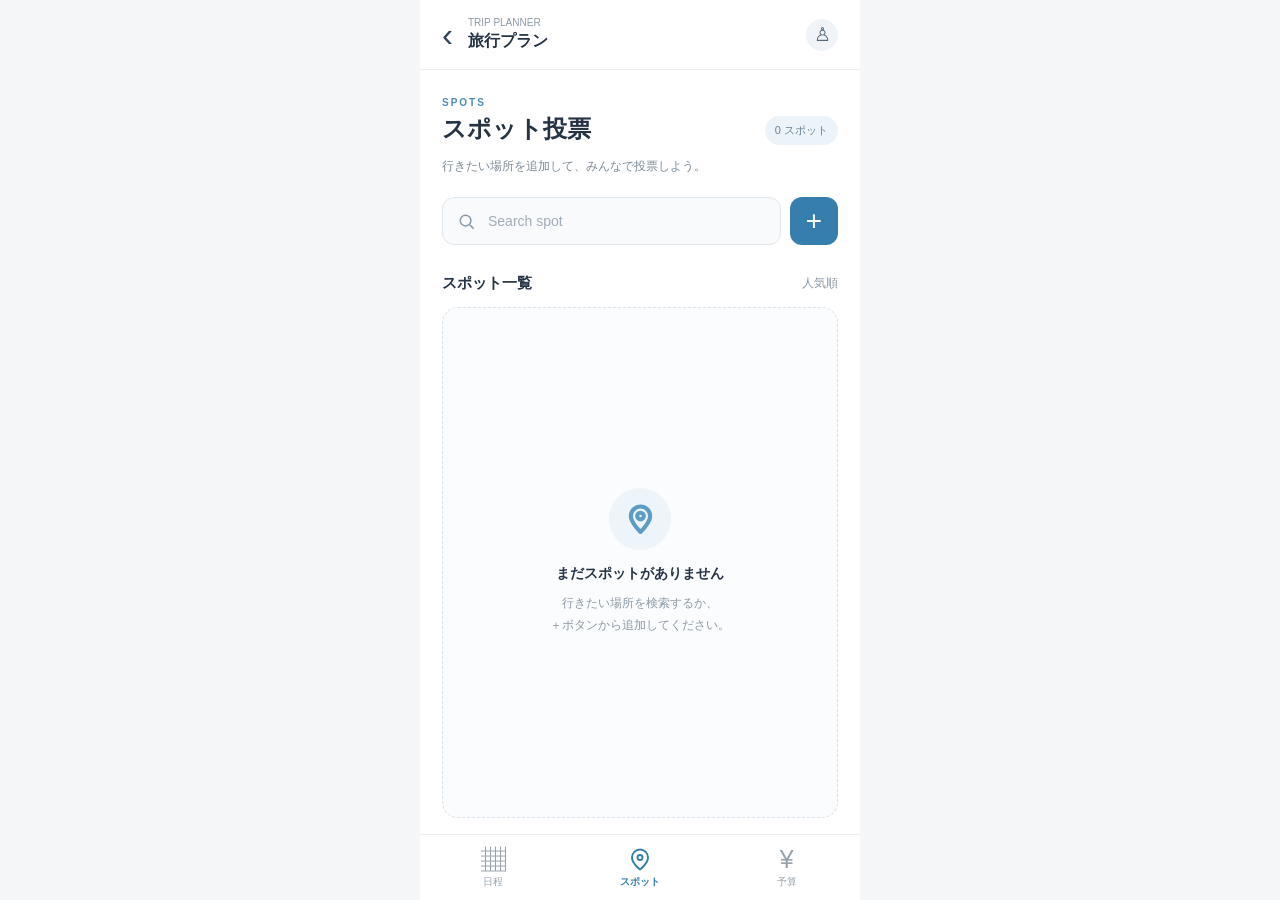
<file: spots.html>
<!DOCTYPE html>
<html lang="ja">

<head>
    <meta charset="UTF-8">
    <meta name="viewport"
          content="width=device-width, initial-scale=1.0">
    <title>SPOTS | スポット投票</title>
    <link rel="stylesheet" href="css/spots.css">
</head>

<body>

    <div class="app">

        <!-- 上部ヘッダー -->
        <header class="top">

            <a href="#" class="back" aria-label="戻る">
                &#8249;
            </a>

            <div class="trip">
                <span>TRIP PLANNER</span>
                <strong>旅行プラン</strong>
            </div>

            <div class="members" aria-label="メンバー">
                ♙
            </div>

        </header>

        <!-- メイン画面 -->
        <main class="main">

            <!-- ページタイトル -->
            <div class="heading">

                <div>
                    <div class="eyebrow">
                        SPOTS
                    </div>

                    <h1>スポット投票</h1>
                </div>

                <span class="counter">
                    0 スポット
                </span>

            </div>

            <p class="description">
                行きたい場所を追加して、みんなで投票しよう。
            </p>

            <!-- スポット検索 -->
            <div class="search-row">

                <label class="search">

                    <svg viewBox="0 0 24 24"
                         aria-hidden="true">
                        <circle cx="10.8"
                                cy="10.8"
                                r="6.8">
                        </circle>

                        <path d="M16 16L21 21">
                        </path>
                    </svg>

                    <input
                        type="search"
                        placeholder="Search spot"
                        aria-label="スポットを検索"
                    >

                </label>

                <!-- スポット追加 -->
                <button class="add"
                        type="button"
                        aria-label="スポットを追加">
                    +
                </button>

            </div>

            <!-- スポット一覧 -->
            <div class="list-heading">

                <strong>スポット一覧</strong>

                <span>人気順</span>

            </div>

            <!-- スポット未登録時 -->
            <section class="empty">

                <div class="pin-icon">

                    <svg viewBox="0 0 24 24"
                         aria-hidden="true">

                        <path d="
                            M12 21
                            C12 21 5 14.5 5 9.5
                            A7 7 0 0 1 19 9.5
                            C19 14.5 12 21 12 21
                            Z
                        ">
                        </path>

                        <circle cx="12"
                                cy="9.5"
                                r="2.4">
                        </circle>

                    </svg>

                </div>

                <strong>
                    まだスポットがありません
                </strong>

                <p>
                    行きたい場所を検索するか、<br>
                    ＋ボタンから追加してください。
                </p>

            </section>

        </main>

        <!-- 下部ナビゲーション -->
        <nav class="nav">

            <!-- 日程 -->
            <a href="#" aria-label="日程">

                <span>▦</span>
                <small>日程</small>

            </a>

            <!-- スポット -->
            <a href="#"
               class="selected"
               aria-current="page"
               aria-label="スポット">

                <svg class="nav-pin"
                     viewBox="0 0 24 24"
                     aria-hidden="true">

                    <path d="
                        M20 10
                        C20 16 12 22 12 22
                        S4 16 4 10
                        A8 8 0 1 1 20 10
                        Z
                    ">
                    </path>

                    <circle cx="12"
                            cy="10"
                            r="2.5">
                    </circle>

                </svg>

                <small>スポット</small>

            </a>

            <!-- 予算 -->
            <a href="#" aria-label="予算">

                <span>¥</span>
                <small>予算</small>

            </a>

        </nav>

    </div>

</body>
</html>
</file>
<file: css/spots.css>
@charset "UTF-8";

:root {
    font-family: -apple-system, BlinkMacSystemFont,
        "Hiragino Kaku Gothic ProN", "Noto Sans JP", sans-serif;
    color: #253345;
    background: #f4f6f8;
}

/* 基本設定 */
* {
    box-sizing: border-box;
}

html,
body {
    margin: 0;
    width: 100%;
    height: 100%;
    overflow: hidden;
}

body {
    display: flex;
    justify-content: center;
}

/* アプリ全体 */
.app {
    width: min(100%, 440px);
    height: 100dvh;
    background: #fff;
    display: flex;
    flex-direction: column;
    overflow: hidden;
}

/* 上部ヘッダー */
.top {
    height: 70px;
    flex: none;
    display: flex;
    align-items: center;
    gap: 15px;
    padding: 0 22px;
    border-bottom: 1px solid #edf0f3;
    background: #fff;
}

.back {
    color: #344457;
    text-decoration: none;
    font-size: 33px;
    line-height: 1;
}

.trip {
    display: flex;
    flex-direction: column;
    gap: 3px;
    flex: 1;
}

.trip span {
    font-size: 10px;
    color: #8c99a6;
}

.trip strong {
    font-size: 16px;
    font-weight: 750;
}

.members {
    width: 32px;
    height: 32px;
    border-radius: 50%;
    background: #f0f3f7;
    color: #53667a;
    display: grid;
    place-items: center;
    font-size: 19px;
}

/* メインコンテンツ */
.main {
    padding: 27px 22px 16px;
    display: flex;
    flex-direction: column;
    min-height: 0;
    flex: 1;
}

/* タイトル */
.heading {
    display: flex;
    align-items: end;
    justify-content: space-between;
    gap: 10px;
}

.eyebrow {
    font-size: 10px;
    letter-spacing: 2px;
    font-weight: 800;
    color: #4e8bb4;
}

.heading h1 {
    font-size: 24px;
    letter-spacing: 0.01em;
    margin: 5px 0 0;
}

.counter {
    font-size: 11px;
    color: #688398;
    background: #edf4f9;
    padding: 7px 10px;
    border-radius: 18px;
    white-space: nowrap;
}

.description {
    font-size: 12px;
    color: #7b8997;
    margin: 13px 0 22px;
}

/* スポット検索 */
.search-row {
    display: flex;
    gap: 9px;
    flex: none;
}

.search {
    height: 48px;
    border: 1px solid #e1e7ed;
    border-radius: 12px;
    background: #f8fafc;
    display: flex;
    align-items: center;
    gap: 10px;
    padding: 0 14px;
    min-width: 0;
    flex: 1;
}

.search svg {
    width: 19px;
    height: 19px;
    stroke: #8997a5;
    stroke-width: 1.8;
    fill: none;
    flex: none;
}

.search input {
    width: 100%;
    border: 0;
    outline: 0;
    background: transparent;
    font-size: 14px;
    color: #253345;
}

.search input::placeholder {
    color: #a2adb8;
}

/* スポット追加ボタン */
.add {
    width: 48px;
    height: 48px;
    border: 0;
    border-radius: 12px;
    background: #367eae;
    color: #fff;
    font-size: 28px;
    cursor: pointer;
}

/* スポット一覧 */
.list-heading {
    display: flex;
    align-items: center;
    justify-content: space-between;
    margin: 29px 0 14px;
}

.list-heading strong {
    font-size: 15px;
}

.list-heading span {
    font-size: 12px;
    color: #8a98a6;
}

/* スポット未登録時の表示 */
.empty {
    flex: 1;
    min-height: 0;
    border: 1px dashed #dce4eb;
    border-radius: 16px;
    background: #fbfcfd;
    display: flex;
    flex-direction: column;
    justify-content: center;
    align-items: center;
    text-align: center;
    padding: 14px;
}

/* スポットのアイコン */
.pin-icon {
    width: 62px;
    height: 62px;
    border-radius: 50%;
    background: #edf5fa;
    display: grid;
    place-items: center;
    margin-bottom: 15px;
}

.pin-icon svg {
    width: 33px;
    height: 33px;
    stroke: #5e9cc5;
    stroke-width: 3;
    fill: none;
    stroke-linejoin: round;
}

.empty strong {
    font-size: 14px;
}

.empty p {
    font-size: 12px;
    color: #8b99a6;
    line-height: 1.8;
    margin: 10px 0 0;
}

/* 下部ナビゲーション */
.nav {
    height: calc(66px + env(safe-area-inset-bottom));
    padding-bottom: env(safe-area-inset-bottom);
    border-top: 1px solid #edf0f3;
    background: #fff;
    display: flex;
    align-items: center;
    justify-content: space-around;
    flex: none;
}

.nav a {
    text-decoration: none;
    color: #96a2ad;
    display: flex;
    flex-direction: column;
    align-items: center;
    gap: 3px;
    min-width: 70px;
}

.nav a span {
    font-size: 25px;
    line-height: 1;
}

.nav a small {
    font-size: 10px;
}

.nav a.selected {
    color: #327fac;
    font-weight: 700;
}

/* 下部スポットタブのピンアイコン */
.nav-pin {
    width: 24px;
    height: 25px;
    fill: none;
    stroke: currentColor;
    stroke-width: 1.9;
    stroke-linecap: round;
    stroke-linejoin: round;
    flex: none;
}

/* 高さ650px以下のスマホ */
@media (max-height: 650px) {
    .top {
        height: 55px;
    }

    .main {
        padding: 17px 18px 10px;
    }

    .heading h1 {
        font-size: 21px;
    }

    .description {
        margin: 9px 0 14px;
    }

    .list-heading {
        margin: 18px 0 10px;
    }

    .pin-icon {
        margin-bottom: 9px;
        width: 48px;
        height: 48px;
    }

    .empty p {
        margin-top: 5px;
    }

    .nav {
        height: calc(56px + env(safe-area-inset-bottom));
    }
}

/* 高さ470px以下の画面 */
@media (max-height: 470px) {
    .empty p {
        display: none;
    }

    .pin-icon {
        display: none;
    }
}
</file>
